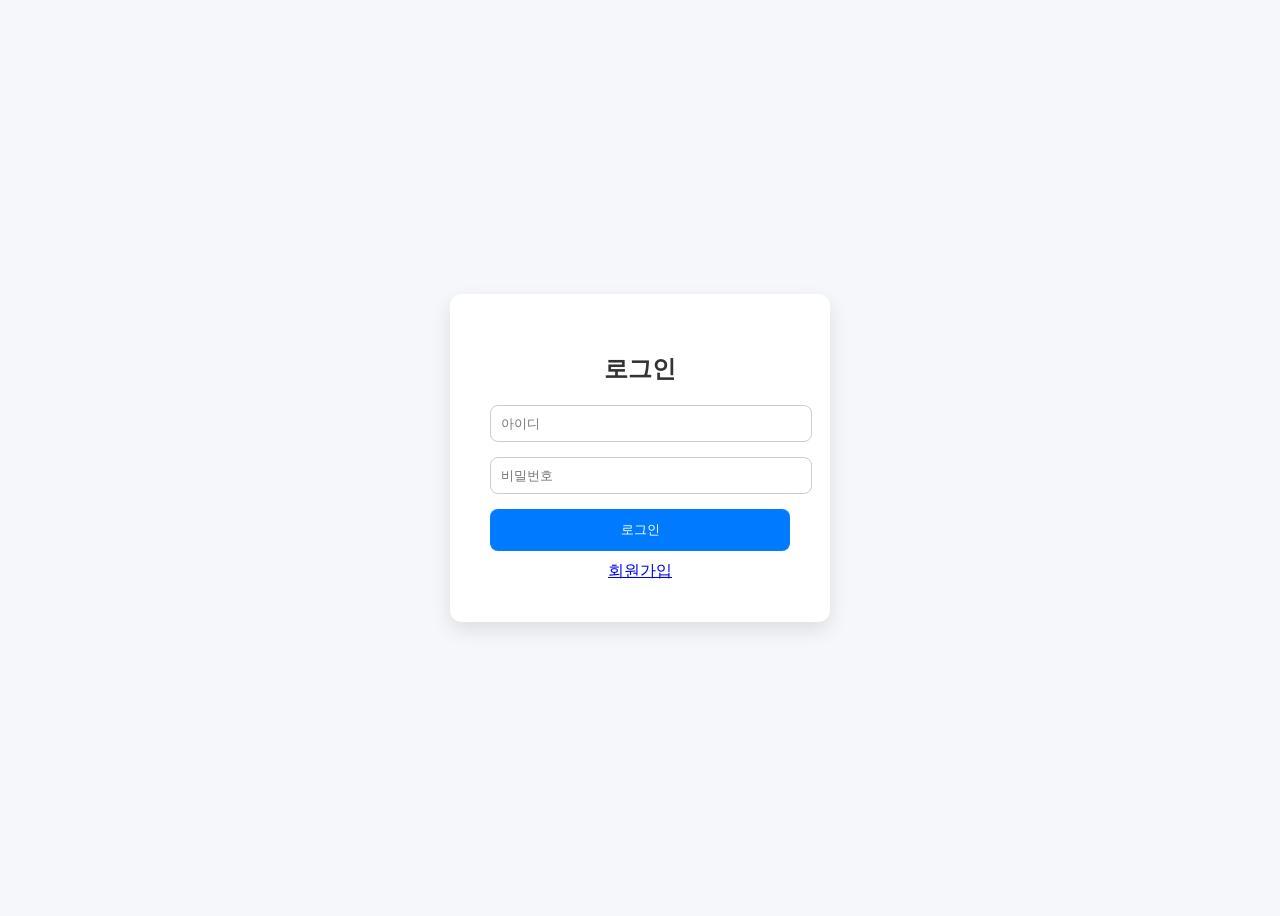
<file: static/login.html>
<!DOCTYPE html>
<html lang="ko">
<head>
  <meta charset="UTF-8">
  <title>로그인</title>
  <style>
    body {
      font-family: 'Segoe UI', sans-serif;
      background-color: #f5f7fa;
      display: flex;
      justify-content: center;
      align-items: center;
      height: 100vh;
    }
    .login-container {
      background: white;
      padding: 40px;
      border-radius: 12px;
      box-shadow: 0 8px 20px rgba(0, 0, 0, 0.1);
      width: 300px;
    }
    h2 {
      text-align: center;
      margin-bottom: 20px;
      color: #333;
    }
    input {
      width: 100%;
      padding: 10px;
      margin-bottom: 15px;
      border-radius: 8px;
      border: 1px solid #ccc;
    }
    button {
      width: 100%;
      padding: 12px;
      background-color: #007BFF;
      color: white;
      border: none;
      border-radius: 8px;
      cursor: pointer;
    }
    button:hover {
      background-color: #0056b3;
    }
    .link {
      text-align: center;
      margin-top: 10px;
    }
  </style>
</head>
<body>
  <div class="login-container">
    <h2>로그인</h2>
    <form action="index.html" method="GET">
      <input type="text" name="user_id" placeholder="아이디" required>
      <input type="password" name="password" placeholder="비밀번호" required>
      <button type="submit">로그인</button>
    </form>
    <div class="link">
      <a href="signup.html">회원가입</a>
    </div>
  </div>
</body>
</html>
</file>
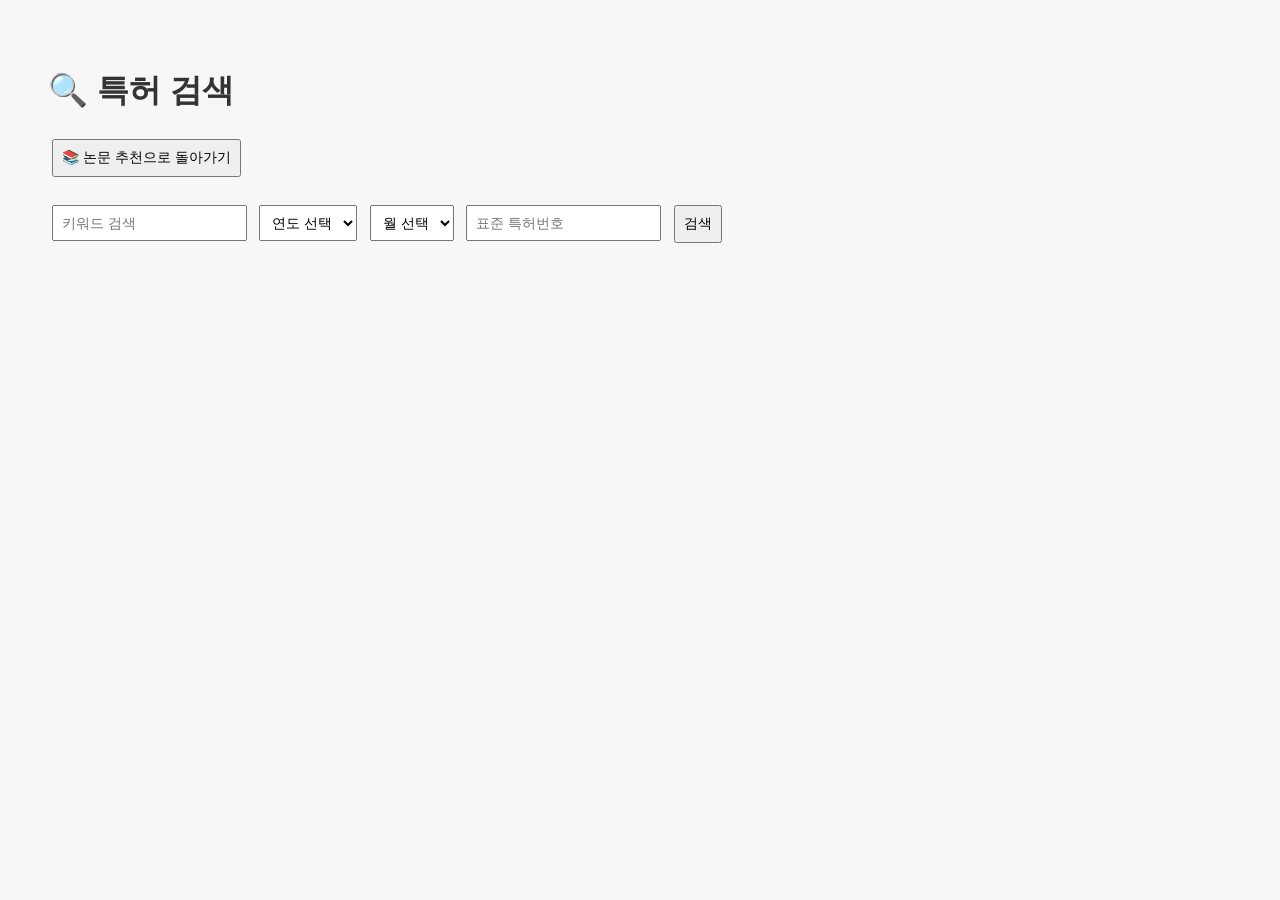
<file: static/patent.html>
<!DOCTYPE html>
<html lang="ko">
<head>
  <meta charset="UTF-8">
  <title>특허 검색</title>
  <style>
    body { font-family: sans-serif; padding: 40px; background: #f7f7f7; }
    h1 { color: #333; }
    input, select, button { padding: 8px; font-size: 14px; margin: 4px; }
    #result { margin-top: 20px; }
    .patent {
      background: white;
      padding: 15px;
      margin-bottom: 10px;
      border-left: 4px solid #007BFF;
      border-radius: 6px;
      box-shadow: 0 2px 4px rgba(0,0,0,0.05);
    }
  </style>
</head>
<body>
  <h1>🔍 특허 검색</h1>
<div style="margin-bottom: 20px;">
  <button onclick="location.href='/static/index.html'">📚 논문 추천으로 돌아가기</button>
</div>
  <div>
    <input type="text" id="query" placeholder="키워드 검색">
    <select id="pyear">
      <option value="">연도 선택</option>
      <option value="2024">2024</option>
      <option value="2023">2023</option>
      <option value="2022">2022</option>
    </select>
    <select id="pmonth">
      <option value="">월 선택</option>
      <option value="01">1월</option>
      <option value="02">2월</option>
      <option value="03">3월</option>
      <option value="04">4월</option>
      <option value="05">5월</option>
      <option value="06">6월</option>
      <option value="07">7월</option>
      <option value="08">8월</option>
      <option value="09">9월</option>
      <option value="10">10월</option>
      <option value="11">11월</option>
      <option value="12">12월</option>
    </select>
    <input type="text" id="patent_no" placeholder="표준 특허번호">
    <button onclick="searchPatents()">검색</button>
  </div>
  <div id="result"></div>

  <script>
    async function searchPatents() {
      const query = document.getElementById('query').value;
      const pyear = document.getElementById('pyear').value;
      const pmonth = document.getElementById('pmonth').value;
      const patent_no = document.getElementById('patent_no').value;

      const url = new URL('/patents', window.location.origin);
      if (query) url.searchParams.set('query', query);
      if (pyear && pmonth) {
        url.searchParams.set('pyear', pyear);
        url.searchParams.set('pmonth', pmonth);
      }
      if (patent_no) url.searchParams.set('patent_no', patent_no);

      const res = await fetch(url);
      const data = await res.json();

      const container = document.getElementById('result');
      container.innerHTML = '';

      if (!data.recommendations?.length) {
        container.textContent = '검색 결과가 없습니다.';
        return;
      }

      data.recommendations.forEach(item => {
        const div = document.createElement('div');
        div.className = 'patent';
        div.innerHTML = `
          <strong>${item.title}</strong><br>
          출원인: ${item.applicant}<br>
          출원일: ${item.application_date}<br>
          <a href="${item.link}" target="_blank">상세 보기</a>
        `;
        container.appendChild(div);
      });
    }
  </script>
</body>
</html>
</file>
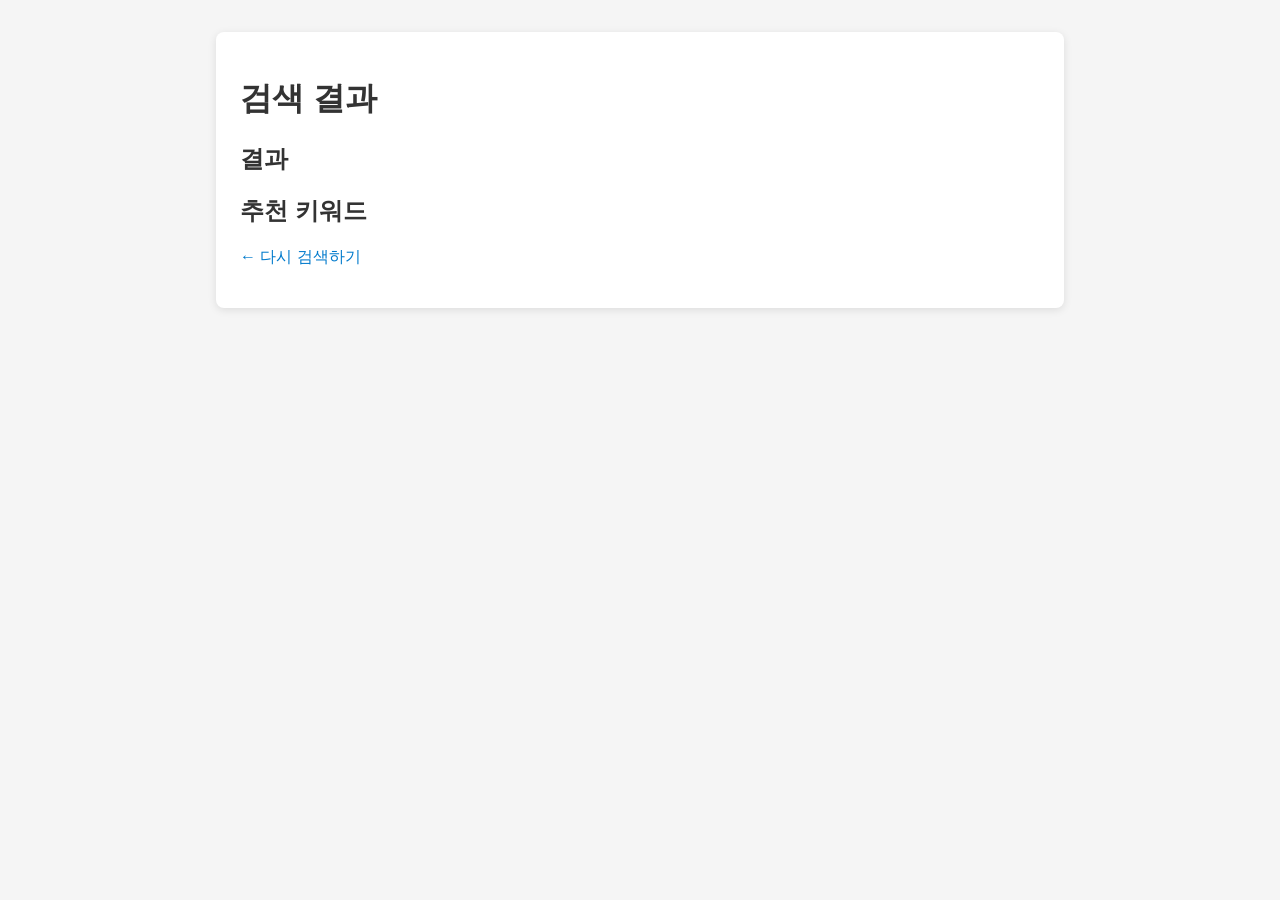
<file: static/results.html>
<!DOCTYPE html>
<html lang="ko">
<head>
  <meta charset="UTF-8" />
  <meta name="viewport" content="width=device-width, initial-scale=1.0"/>
  <title>검색 결과</title>
  <link rel="stylesheet" href="/static/style.css" />
</head>
<body>
  <div class="container">
    <h1>검색 결과</h1>
    <div id="loading">로딩 중…</div>
    <h2>결과</h2>
    <ul id="results"></ul>
    <h2>추천 키워드</h2>
    <ul id="recs"></ul>
    <p><a href="index.html">← 다시 검색하기</a></p>
  </div>
  <script>
    async function main(){
      const params = new URLSearchParams(location.search);
      const keyword = params.get('keyword');
      if(!keyword){
        alert('검색어가 없습니다.');
        return;
      }
      document.getElementById('loading').style.display = 'block';

      try {
        const res = await fetch('/search', {
          method: 'POST',
          headers: { 'Content-Type': 'application/json' },
          body: JSON.stringify({ keyword })
        });
        const data = await res.json();

        const resultsEl = document.getElementById('results');
        data.results.forEach(doc => {
          const li = document.createElement('li');
          li.innerHTML = `<a href="${doc.link}" target="_blank">${doc.title}</a>`;
          resultsEl.appendChild(li);
        });

        const recsEl = document.getElementById('recs');
        data.recommendations.forEach(r => {
          const li = document.createElement('li');
          li.textContent = r;
          recsEl.appendChild(li);
        });
      } catch(e){
        alert('검색 중 오류가 발생했습니다.');
        console.error(e);
      } finally {
        document.getElementById('loading').style.display = 'none';
      }
    }
    main();
  </script>
</body>
</html>
</file>
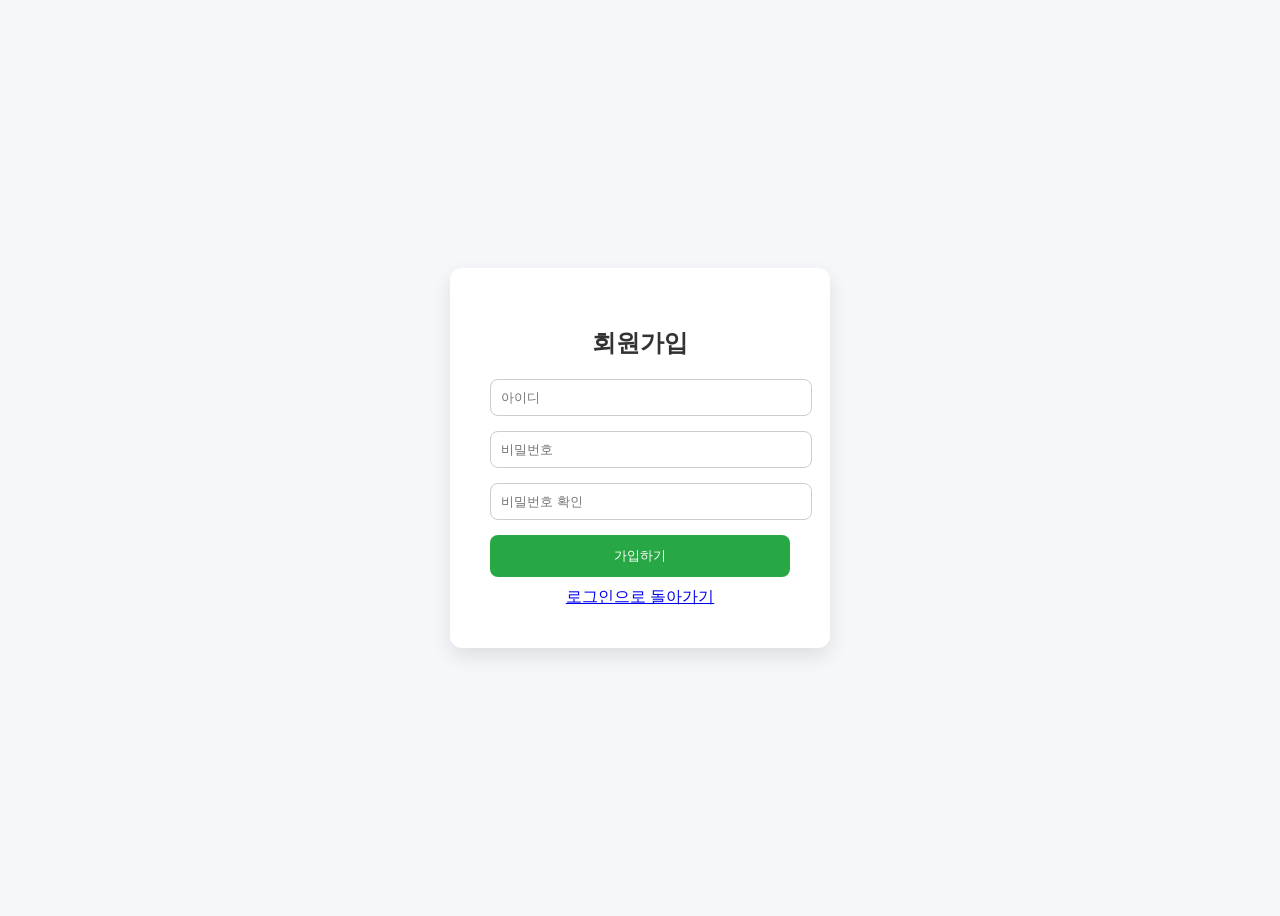
<file: static/signup.html>
<!DOCTYPE html>
<html lang="ko">
<head>
  <meta charset="UTF-8">
  <title>회원가입</title>
  <style>
    body {
      font-family: 'Segoe UI', sans-serif;
      background-color: #f5f7fa;
      display: flex;
      justify-content: center;
      align-items: center;
      height: 100vh;
    }
    .signup-container {
      background: white;
      padding: 40px;
      border-radius: 12px;
      box-shadow: 0 8px 20px rgba(0, 0, 0, 0.1);
      width: 300px;
    }
    h2 {
      text-align: center;
      margin-bottom: 20px;
      color: #333;
    }
    input {
      width: 100%;
      padding: 10px;
      margin-bottom: 15px;
      border-radius: 8px;
      border: 1px solid #ccc;
    }
    button {
      width: 100%;
      padding: 12px;
      background-color: #28a745;
      color: white;
      border: none;
      border-radius: 8px;
      cursor: pointer;
    }
    button:hover {
      background-color: #218838;
    }
    .link {
      text-align: center;
      margin-top: 10px;
    }
  </style>
</head>
<body>
  <div class="signup-container">
    <h2>회원가입</h2>
    <form action="login.html" method="GET">
      <input type="text" name="user_id" placeholder="아이디" required>
      <input type="password" name="password" placeholder="비밀번호" required>
      <input type="password" name="confirm_password" placeholder="비밀번호 확인" required>
      <button type="submit">가입하기</button>
    </form>
    <div class="link">
      <a href="login.html">로그인으로 돌아가기</a>
    </div>
  </div>
</body>
</html>
</file>
<file: static/style.css>
body { font-family: Arial, sans-serif; background: #f5f5f5; margin:0; padding:0; }
.container { max-width:800px; margin:2rem auto; background:white; padding:1.5rem; border-radius:8px; box-shadow:0 2px 8px rgba(0,0,0,0.1); }
h1,h2 { color:#333; }
form { display:flex; gap:0.5rem; margin-bottom:1rem; }
input[name="keyword"] { flex:1; padding:0.5rem; border:1px solid #ccc; border-radius:4px; }
button { padding:0.5rem 1rem; border:none; background:#007acc; color:white; border-radius:4px; cursor:pointer; }
button:hover { background:#005fa3; }
#loading { display:none; margin-bottom:1rem; color:#666; }
ul { list-style:none; padding:0; }
li { padding:0.5rem 0; border-bottom:1px solid #eee; }
a { text-decoration:none; color:#007acc; }
a:hover { text-decoration:underline; }
</file>
